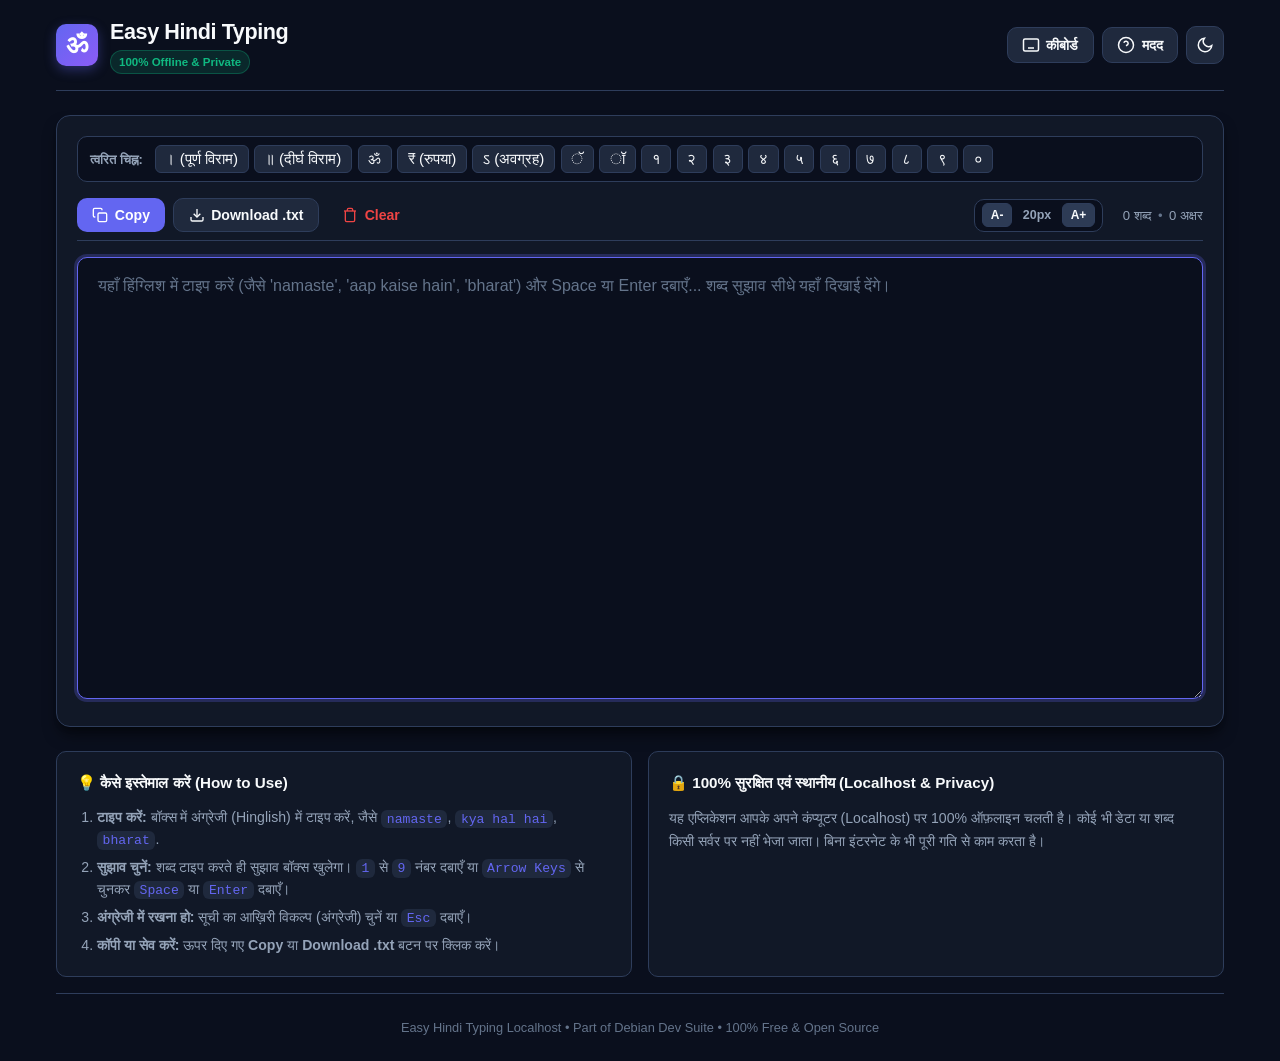
<file: Setup-Hinglish/easy-hindi-typing/index.html>
<!DOCTYPE html>
<html lang="hi" data-theme="dark">
<head>
  <meta charset="UTF-8">
  <meta name="viewport" content="width=device-width, initial-scale=1.0">
  <title>Easy Hindi Typing — Offline Hinglish to Devanagari</title>
  <meta name="description" content="Fast, 100% offline, privacy-first Hinglish to Hindi typing app with real-time multi-word suggestions.">
  <link rel="stylesheet" href="style.css">
</head>
<body>
  <div class="app-layout">
    <!-- Top Header -->
    <header class="top-nav">
      <div class="nav-brand">
        <div class="brand-icon">
          <span class="om-symbol">ॐ</span>
        </div>
        <div class="brand-text">
          <h1>Easy Hindi Typing</h1>
          <span class="badge offline-badge">100% Offline &amp; Private</span>
        </div>
      </div>

      <div class="nav-actions">
        <button id="toggleKeyboardBtn" class="btn btn-secondary" title="वर्चुअल कीबोर्ड चालू/बंद करें" aria-label="Toggle Virtual Keyboard">
          <svg class="icon" viewBox="0 0 24 24" width="18" height="18" fill="none" stroke="currentColor" stroke-width="2">
            <rect x="2" y="4" width="20" height="16" rx="2"></rect>
            <path d="M6 8h.001M10 8h.001M14 8h.001M18 8h.001M6 12h.001M10 12h.001M14 12h.001M18 12h.001M8 16h8"></path>
          </svg>
          <span class="btn-text">कीबोर्ड</span>
        </button>

        <button id="helpBtn" class="btn btn-secondary" title="कीबोर्ड शॉर्टकट्स एवं सहायता" aria-label="Keyboard Shortcuts">
          <svg class="icon" viewBox="0 0 24 24" width="18" height="18" fill="none" stroke="currentColor" stroke-width="2">
            <circle cx="12" cy="12" r="10"></circle>
            <path d="M9.09 9a3 3 0 0 1 5.83 1c0 2-3 3-3 3M12 17h.01"></path>
          </svg>
          <span class="btn-text">मदद</span>
        </button>

        <button id="themeToggleBtn" class="btn btn-icon" title="डार्क / लाइट मोड बदलें" aria-label="Toggle Theme">
          <svg id="moonIcon" class="icon" viewBox="0 0 24 24" width="18" height="18" fill="none" stroke="currentColor" stroke-width="2">
            <path d="M21 12.79A9 9 0 1 1 11.21 3 7 7 0 0 0 21 12.79z"></path>
          </svg>
          <svg id="sunIcon" class="icon hidden" viewBox="0 0 24 24" width="18" height="18" fill="none" stroke="currentColor" stroke-width="2">
            <circle cx="12" cy="12" r="5"></circle>
            <line x1="12" y1="1" x2="12" y2="3"></line>
            <line x1="12" y1="21" x2="12" y2="23"></line>
            <line x1="4.22" y1="4.22" x2="5.64" y2="5.64"></line>
            <line x1="18.36" y1="18.36" x2="19.78" y2="19.78"></line>
            <line x1="1" y1="12" x2="3" y2="12"></line>
            <line x1="21" y1="12" x2="23" y2="12"></line>
            <line x1="4.22" y1="19.78" x2="5.64" y2="18.36"></line>
            <line x1="18.36" y1="5.64" x2="19.78" y2="4.22"></line>
          </svg>
        </button>
      </div>
    </header>

    <!-- Main Container -->
    <main class="main-content">
      <!-- Editor Card -->
      <div class="editor-container">
        <!-- Quick Symbols Toolbar (Like easyhindityping.com) -->
        <div class="symbols-bar" id="symbolsBar">
          <span class="symbols-label">त्वरित चिह्न:</span>
          <div class="symbol-chips">
            <button class="symbol-btn" data-sym="।">। (पूर्ण विराम)</button>
            <button class="symbol-btn" data-sym="॥">॥ (दीर्घ विराम)</button>
            <button class="symbol-btn" data-sym="ॐ">ॐ</button>
            <button class="symbol-btn" data-sym="₹">₹ (रुपया)</button>
            <button class="symbol-btn" data-sym="ऽ">ऽ (अवग्रह)</button>
            <button class="symbol-btn" data-sym="ॅ">ॅ</button>
            <button class="symbol-btn" data-sym="ॉ">ॉ</button>
            <button class="symbol-btn" data-sym="१">१</button>
            <button class="symbol-btn" data-sym="२">२</button>
            <button class="symbol-btn" data-sym="३">३</button>
            <button class="symbol-btn" data-sym="४">४</button>
            <button class="symbol-btn" data-sym="५">५</button>
            <button class="symbol-btn" data-sym="६">६</button>
            <button class="symbol-btn" data-sym="७">७</button>
            <button class="symbol-btn" data-sym="८">८</button>
            <button class="symbol-btn" data-sym="९">९</button>
            <button class="symbol-btn" data-sym="०">०</button>
          </div>
        </div>

        <!-- Editor Controls Toolbar -->
        <div class="editor-toolbar">
          <div class="toolbar-left">
            <button id="copyBtn" class="btn btn-primary" title="कॉपी करें (Ctrl+C)">
              <svg class="icon" viewBox="0 0 24 24" width="16" height="16" fill="none" stroke="currentColor" stroke-width="2">
                <rect x="9" y="9" width="13" height="13" rx="2" ry="2"></rect>
                <path d="M5 15H4a2 2 0 0 1-2-2V4a2 2 0 0 1 2-2h9a2 2 0 0 1 2 2v1"></path>
              </svg>
              <span>Copy</span>
            </button>

            <button id="downloadBtn" class="btn btn-secondary" title="टेक्स्ट फ़ाइल के रूप में डाउनलोड करें">
              <svg class="icon" viewBox="0 0 24 24" width="16" height="16" fill="none" stroke="currentColor" stroke-width="2">
                <path d="M21 15v4a2 2 0 0 1-2 2H5a2 2 0 0 1-2-2v-4"></path>
                <polyline points="7 10 12 15 17 10"></polyline>
                <line x1="12" y1="15" x2="12" y2="3"></line>
              </svg>
              <span>Download .txt</span>
            </button>

            <button id="clearBtn" class="btn btn-danger-ghost" title="पूरा टेक्स्ट साफ़ करें">
              <svg class="icon" viewBox="0 0 24 24" width="16" height="16" fill="none" stroke="currentColor" stroke-width="2">
                <polyline points="3 6 5 6 21 6"></polyline>
                <path d="M19 6v14a2 2 0 0 1-2 2H7a2 2 0 0 1-2-2V6m3 0V4a2 2 0 0 1 2-2h4a2 2 0 0 1 2 2v2"></path>
              </svg>
              <span>Clear</span>
            </button>
          </div>

          <div class="toolbar-right">
            <!-- Font Size Controls -->
            <div class="font-size-control">
              <button id="decreaseFontBtn" class="btn btn-icon-sm" title="फ़ॉन्ट छोटा करें">A-</button>
              <span id="currentFontSize" class="font-size-indicator">20px</span>
              <button id="increaseFontBtn" class="btn btn-icon-sm" title="फ़ॉन्ट बड़ा करें">A+</button>
            </div>

            <!-- Stats -->
            <div class="stats-display">
              <span id="wordCount">0 शब्द</span>
              <span class="stat-divider">•</span>
              <span id="charCount">0 अक्षर</span>
            </div>
          </div>
        </div>

        <!-- Textarea Wrapper -->
        <div class="textarea-wrapper" id="textareaWrapper">
          <textarea
            id="editorArea"
            rows="12"
            spellcheck="false"
            autocomplete="off"
            autocorrect="off"
            autocapitalize="off"
            placeholder="यहाँ हिंग्लिश में टाइप करें (जैसे 'namaste', 'aap kaise hain', 'bharat') और Space या Enter दबाएँ... शब्द सुझाव सीधे यहाँ दिखाई देंगे।"
          ></textarea>

          <!-- Hidden Mirror Div for exact Caret Coordinate tracking -->
          <div id="caretMirror" class="caret-mirror" aria-hidden="true"></div>

          <!-- Floating Suggestion Popup Box -->
          <div id="suggestionsBox" class="suggestions-box hidden" role="listbox" aria-label="Hindi word suggestions">
            <div class="suggestions-header">
              <span>सुझाव (1-9 दबाएँ या चुनें):</span>
              <span class="esc-hint">Esc = रद्द</span>
            </div>
            <ul id="suggestionsList" class="suggestions-list">
              <!-- Dynamically populated candidate items -->
            </ul>
          </div>
        </div>

        <!-- Notification Toast -->
        <div id="toastNotification" class="toast hidden" role="status" aria-live="polite">
          <svg class="icon check-icon" viewBox="0 0 24 24" width="16" height="16" fill="none" stroke="currentColor" stroke-width="2.5">
            <polyline points="20 6 9 17 4 12"></polyline>
          </svg>
          <span id="toastMessage">कॉपी कर लिया गया!</span>
        </div>
      </div>

      <!-- Virtual Keyboard Drawer (Toggleable) -->
      <section id="virtualKeyboardSection" class="virtual-keyboard-section hidden" aria-label="Virtual Hindi Keyboard">
        <div class="vk-header">
          <h3>वर्चुअल हिंदी कीबोर्ड (Virtual Hindi Keyboard)</h3>
          <button id="closeVkBtn" class="btn btn-icon-sm" title="बंद करें">✕</button>
        </div>
        <div class="vk-keyboard" id="vkKeyboard">
          <!-- Populated by app.js -->
        </div>
      </section>

      <!-- Quick Guidance & Features Info -->
      <section class="instructions-section">
        <div class="info-card">
          <h4>💡 कैसे इस्तेमाल करें (How to Use)</h4>
          <ol class="guide-steps">
            <li><strong>टाइप करें:</strong> बॉक्स में अंग्रेजी (Hinglish) में टाइप करें, जैसे <code>namaste</code>, <code>kya hal hai</code>, <code>bharat</code>.</li>
            <li><strong>सुझाव चुनें:</strong> शब्द टाइप करते ही सुझाव बॉक्स खुलेगा। <code>1</code> से <code>9</code> नंबर दबाएँ या <code>Arrow Keys</code> से चुनकर <code>Space</code> या <code>Enter</code> दबाएँ।</li>
            <li><strong>अंग्रेजी में रखना हो:</strong> सूची का आख़िरी विकल्प (अंग्रेजी) चुनें या <code>Esc</code> दबाएँ।</li>
            <li><strong>कॉपी या सेव करें:</strong> ऊपर दिए गए <strong>Copy</strong> या <strong>Download .txt</strong> बटन पर क्लिक करें।</li>
          </ol>
        </div>

        <div class="info-card">
          <h4>🔒 100% सुरक्षित एवं स्थानीय (Localhost &amp; Privacy)</h4>
          <p>यह एप्लिकेशन आपके अपने कंप्यूटर (Localhost) पर 100% ऑफ़लाइन चलती है। कोई भी डेटा या शब्द किसी सर्वर पर नहीं भेजा जाता। बिना इंटरनेट के भी पूरी गति से काम करता है।</p>
        </div>
      </section>
    </main>

    <!-- Help Modal -->
    <div id="helpModal" class="modal-backdrop hidden" role="dialog" aria-modal="true">
      <div class="modal-content">
        <div class="modal-header">
          <h3>कीबोर्ड शॉर्टकट्स एवं संकेत (Key Shortcuts)</h3>
          <button id="closeHelpModalBtn" class="btn btn-icon-sm" aria-label="Close modal">✕</button>
        </div>
        <div class="modal-body">
          <table class="shortcuts-table">
            <thead>
              <tr>
                <th>कुंजी (Key)</th>
                <th>क्रिया (Action)</th>
              </tr>
            </thead>
            <tbody>
              <tr>
                <td><kbd>Space</kbd> / <kbd>Enter</kbd></td>
                <td>शीर्ष सुझाव (पहला शब्द) चुनें और आगे बढ़ें</td>
              </tr>
              <tr>
                <td><kbd>1</kbd> – <kbd>9</kbd></td>
                <td>संबंधित क्रम संख्या का सुझाव तुरंत चुनें</td>
              </tr>
              <tr>
                <td><kbd>↓</kbd> / <kbd>↑</kbd></td>
                <td>सुझावों की सूची में ऊपर या नीचे जाएँ</td>
              </tr>
              <tr>
                <td><kbd>Esc</kbd></td>
                <td>सुझाव बॉक्स बंद करें और मूल अंग्रेजी शब्द बनाए रखें</td>
              </tr>
              <tr>
                <td><kbd>Backspace</kbd></td>
                <td>अक्षर मिटाएँ या पहले लिखे शब्द को दोबारा संपादित करें</td>
              </tr>
              <tr>
                <td><kbd>Ctrl + C</kbd></td>
                <td>चयनित टेक्स्ट कॉपी करें</td>
              </tr>
            </tbody>
          </table>
        </div>
      </div>
    </div>

    <!-- Footer -->
    <footer class="app-footer">
      <p>Easy Hindi Typing Localhost • Part of Debian Dev Suite • 100% Free &amp; Open Source</p>
    </footer>
  </div>

  <script src="words.js"></script>
  <script src="transliterate.js"></script>
  <script src="app.js"></script>
</body>
</html>
</file>
<file: Setup-Hinglish/easy-hindi-typing/style.css>
/* ==========================================================================
   Easy Hindi Typing — Modern Styling System
   Pure Vanilla CSS • Responsive • Dark & Light Themes
   ========================================================================== */

:root {
  /* Color Tokens - Dark Mode Default */
  --bg-primary: #0a0f1d;
  --bg-surface: #111827;
  --bg-card: #1f293d;
  --bg-hover: #2d3b55;
  --bg-active: #3b4b6b;
  
  --text-primary: #f8fafc;
  --text-secondary: #94a3b8;
  --text-muted: #64748b;
  
  --border-color: #2e3d5b;
  --border-focus: #6366f1;

  --accent-primary: #6366f1;
  --accent-primary-hover: #4f46e5;
  --accent-success: #10b981;
  --accent-warning: #f59e0b;
  --accent-danger: #ef4444;

  --shadow-sm: 0 1px 2px 0 rgba(0, 0, 0, 0.3);
  --shadow-md: 0 4px 6px -1px rgba(0, 0, 0, 0.4), 0 2px 4px -2px rgba(0, 0, 0, 0.3);
  --shadow-lg: 0 10px 15px -3px rgba(0, 0, 0, 0.5), 0 4px 6px -4px rgba(0, 0, 0, 0.4);
  --shadow-popup: 0 20px 25px -5px rgba(0, 0, 0, 0.6), 0 8px 10px -6px rgba(0, 0, 0, 0.5);

  --font-family: -apple-system, BlinkMacSystemFont, "Segoe UI", Roboto, "Noto Sans Devanagari", "Lohit Devanagari", "Mangal", sans-serif;
  --font-hindi: "Noto Sans Devanagari", "Lohit Devanagari", "Gargi", "Mangal", "Nirmala UI", sans-serif;
  --font-mono: ui-monospace, SFMono-Regular, Menlo, Monaco, Consolas, "Liberation Mono", monospace;

  --radius-sm: 6px;
  --radius-md: 10px;
  --radius-lg: 14px;
  --radius-full: 9999px;

  --transition-fast: 150ms cubic-bezier(0.4, 0, 0.2, 1);
  --transition-normal: 250ms cubic-bezier(0.4, 0, 0.2, 1);
}

[data-theme="light"] {
  --bg-primary: #f1f5f9;
  --bg-surface: #ffffff;
  --bg-card: #ffffff;
  --bg-hover: #e2e8f0;
  --bg-active: #cbd5e1;

  --text-primary: #0f172a;
  --text-secondary: #475569;
  --text-muted: #94a3b8;

  --border-color: #e2e8f0;
  --border-focus: #4f46e5;

  --accent-primary: #4f46e5;
  --accent-primary-hover: #4338ca;

  --shadow-sm: 0 1px 2px 0 rgba(0, 0, 0, 0.05);
  --shadow-md: 0 4px 6px -1px rgba(0, 0, 0, 0.1), 0 2px 4px -2px rgba(0, 0, 0, 0.06);
  --shadow-lg: 0 10px 15px -3px rgba(0, 0, 0, 0.1), 0 4px 6px -4px rgba(0, 0, 0, 0.05);
  --shadow-popup: 0 20px 25px -5px rgba(0, 0, 0, 0.15), 0 8px 10px -6px rgba(0, 0, 0, 0.1);
}

/* ==========================================================================
   Base Styles & Reset
   ========================================================================== */

* {
  margin: 0;
  padding: 0;
  box-sizing: border-box;
}

body {
  font-family: var(--font-family);
  background-color: var(--bg-primary);
  color: var(--text-primary);
  line-height: 1.5;
  -webkit-font-smoothing: antialiased;
  min-height: 100vh;
  display: flex;
  flex-direction: column;
}

.app-layout {
  display: flex;
  flex-direction: column;
  min-height: 100vh;
  max-width: 1200px;
  width: 100%;
  margin: 0 auto;
  padding: 0 1rem;
}

/* ==========================================================================
   Header & Navbar
   ========================================================================== */

.top-nav {
  display: flex;
  justify-content: space-between;
  align-items: center;
  padding: 1rem 0;
  border-bottom: 1px solid var(--border-color);
  margin-bottom: 1.5rem;
}

.nav-brand {
  display: flex;
  align-items: center;
  gap: 0.75rem;
}

.brand-icon {
  width: 42px;
  height: 42px;
  background: linear-gradient(135deg, var(--accent-primary), #8b5cf6);
  border-radius: var(--radius-md);
  display: flex;
  align-items: center;
  justify-content: center;
  box-shadow: 0 4px 12px rgba(99, 102, 241, 0.35);
}

.om-symbol {
  font-size: 1.6rem;
  font-weight: bold;
  color: #ffffff;
  line-height: 1;
}

.brand-text h1 {
  font-size: 1.35rem;
  font-weight: 700;
  letter-spacing: -0.02em;
}

.badge {
  display: inline-block;
  font-size: 0.72rem;
  font-weight: 600;
  padding: 0.15rem 0.5rem;
  border-radius: var(--radius-full);
  margin-top: 2px;
}

.offline-badge {
  background-color: rgba(16, 185, 129, 0.15);
  color: var(--accent-success);
  border: 1px solid rgba(16, 185, 129, 0.3);
}

.nav-actions {
  display: flex;
  align-items: center;
  gap: 0.5rem;
}

/* ==========================================================================
   Buttons & Interactive Elements
   ========================================================================== */

.btn {
  display: inline-flex;
  align-items: center;
  justify-content: center;
  gap: 0.4rem;
  font-family: inherit;
  font-size: 0.88rem;
  font-weight: 600;
  padding: 0.5rem 0.9rem;
  border-radius: var(--radius-md);
  border: 1px solid transparent;
  cursor: pointer;
  transition: all var(--transition-fast);
  user-select: none;
}

.btn:active {
  transform: scale(0.98);
}

.btn-primary {
  background-color: var(--accent-primary);
  color: #ffffff;
}

.btn-primary:hover {
  background-color: var(--accent-primary-hover);
  box-shadow: 0 4px 12px rgba(99, 102, 241, 0.3);
}

.btn-secondary {
  background-color: var(--bg-card);
  color: var(--text-primary);
  border-color: var(--border-color);
}

.btn-secondary:hover {
  background-color: var(--bg-hover);
  border-color: var(--text-muted);
}

.btn-danger-ghost {
  background-color: transparent;
  color: var(--accent-danger);
  border-color: transparent;
}

.btn-danger-ghost:hover {
  background-color: rgba(239, 68, 68, 0.12);
}

.btn-icon {
  width: 38px;
  height: 38px;
  padding: 0;
  border-radius: var(--radius-md);
  background-color: var(--bg-card);
  color: var(--text-primary);
  border: 1px solid var(--border-color);
}

.btn-icon:hover {
  background-color: var(--bg-hover);
}

.btn-icon-sm {
  font-size: 0.75rem;
  font-weight: 700;
  padding: 0.25rem 0.5rem;
  border-radius: var(--radius-sm);
  background-color: var(--bg-hover);
  color: var(--text-primary);
  border: 1px solid var(--border-color);
  cursor: pointer;
  transition: background-color var(--transition-fast);
}

.btn-icon-sm:hover {
  background-color: var(--bg-active);
}

/* ==========================================================================
   Main Content & Editor Card
   ========================================================================== */

.main-content {
  flex: 1;
  display: flex;
  flex-direction: column;
  gap: 1.5rem;
}

.editor-container {
  background-color: var(--bg-surface);
  border: 1px solid var(--border-color);
  border-radius: var(--radius-lg);
  box-shadow: var(--shadow-lg);
  padding: 1.25rem;
  display: flex;
  flex-direction: column;
  gap: 1rem;
  position: relative;
}

/* Quick Symbols Bar */
.symbols-bar {
  display: flex;
  align-items: center;
  gap: 0.75rem;
  padding: 0.5rem 0.75rem;
  background-color: var(--bg-primary);
  border-radius: var(--radius-md);
  border: 1px solid var(--border-color);
  overflow-x: auto;
  scrollbar-width: thin;
}

.symbols-label {
  font-size: 0.8rem;
  font-weight: 600;
  color: var(--text-secondary);
  white-space: nowrap;
}

.symbol-chips {
  display: flex;
  align-items: center;
  gap: 0.35rem;
  flex-wrap: nowrap;
}

.symbol-btn {
  background-color: var(--bg-card);
  color: var(--text-primary);
  font-family: var(--font-hindi);
  font-size: 0.95rem;
  padding: 0.25rem 0.6rem;
  border-radius: var(--radius-sm);
  border: 1px solid var(--border-color);
  cursor: pointer;
  white-space: nowrap;
  transition: all var(--transition-fast);
}

.symbol-btn:hover {
  background-color: var(--accent-primary);
  color: #ffffff;
  border-color: var(--accent-primary);
  transform: translateY(-1px);
}

/* Editor Toolbar */
.editor-toolbar {
  display: flex;
  justify-content: space-between;
  align-items: center;
  flex-wrap: wrap;
  gap: 0.75rem;
  padding-bottom: 0.5rem;
  border-bottom: 1px solid var(--border-color);
}

.toolbar-left {
  display: flex;
  align-items: center;
  gap: 0.5rem;
  flex-wrap: wrap;
}

.toolbar-right {
  display: flex;
  align-items: center;
  gap: 1.25rem;
  flex-wrap: wrap;
}

.font-size-control {
  display: flex;
  align-items: center;
  gap: 0.35rem;
  background-color: var(--bg-primary);
  padding: 0.2rem 0.4rem;
  border-radius: var(--radius-md);
  border: 1px solid var(--border-color);
}

.font-size-indicator {
  font-size: 0.78rem;
  font-weight: 600;
  color: var(--text-secondary);
  min-width: 38px;
  text-align: center;
}

.stats-display {
  display: flex;
  align-items: center;
  gap: 0.4rem;
  font-size: 0.82rem;
  font-weight: 500;
  color: var(--text-secondary);
}

.stat-divider {
  color: var(--text-muted);
}

/* ==========================================================================
   Textarea & Caret Mirror
   ========================================================================== */

.textarea-wrapper {
  position: relative;
  width: 100%;
}

textarea#editorArea {
  width: 100%;
  min-height: 280px;
  padding: 1rem 1.25rem;
  background-color: var(--bg-primary);
  color: var(--text-primary);
  font-family: var(--font-hindi);
  font-size: 20px;
  line-height: 1.7;
  border: 1px solid var(--border-color);
  border-radius: var(--radius-md);
  outline: none;
  resize: vertical;
  transition: border-color var(--transition-fast), box-shadow var(--transition-fast);
}

textarea#editorArea:focus {
  border-color: var(--border-focus);
  box-shadow: 0 0 0 3px rgba(99, 102, 241, 0.25);
}

textarea#editorArea::placeholder {
  color: var(--text-muted);
  font-size: 1rem;
  line-height: 1.5;
}

/* Caret Mirror for calculating precise pixel coordinates */
.caret-mirror {
  position: absolute;
  top: 0;
  left: 0;
  visibility: hidden;
  pointer-events: none;
  white-space: pre-wrap;
  word-wrap: break-word;
  overflow: hidden;
  box-sizing: border-box;
}

/* ==========================================================================
   Floating Suggestions Popup Box
   ========================================================================== */

.suggestions-box {
  position: absolute;
  z-index: 1000;
  background-color: var(--bg-surface);
  border: 1px solid var(--accent-primary);
  border-radius: var(--radius-md);
  box-shadow: var(--shadow-popup);
  min-width: 220px;
  max-width: 320px;
  overflow: hidden;
  backdrop-filter: blur(8px);
  animation: popupSlideIn 120ms ease-out forwards;
}

@keyframes popupSlideIn {
  from {
    opacity: 0;
    transform: translateY(4px) scale(0.98);
  }
  to {
    opacity: 1;
    transform: translateY(0) scale(1);
  }
}

.suggestions-header {
  display: flex;
  justify-content: space-between;
  align-items: center;
  padding: 0.35rem 0.65rem;
  background-color: var(--bg-card);
  font-size: 0.72rem;
  font-weight: 600;
  color: var(--text-muted);
  border-bottom: 1px solid var(--border-color);
}

.esc-hint {
  font-family: var(--font-mono);
  font-size: 0.68rem;
  color: var(--text-muted);
}

.suggestions-list {
  list-style: none;
  padding: 0.25rem 0;
  margin: 0;
  max-height: 240px;
  overflow-y: auto;
}

.suggestion-item {
  display: flex;
  align-items: center;
  justify-content: space-between;
  padding: 0.45rem 0.75rem;
  cursor: pointer;
  transition: background-color var(--transition-fast);
}

.suggestion-item:hover,
.suggestion-item.active {
  background-color: rgba(99, 102, 241, 0.22);
}

.suggestion-item.active {
  border-left: 3px solid var(--accent-primary);
  padding-left: calc(0.75rem - 3px);
}

.cand-word {
  font-family: var(--font-hindi);
  font-size: 1.15rem;
  font-weight: 500;
  color: var(--text-primary);
}

.cand-number {
  font-family: var(--font-mono);
  font-size: 0.72rem;
  font-weight: 700;
  background-color: var(--bg-card);
  color: var(--text-secondary);
  padding: 0.1rem 0.35rem;
  border-radius: var(--radius-sm);
  border: 1px solid var(--border-color);
}

/* ==========================================================================
   Virtual Keyboard Drawer
   ========================================================================== */

.virtual-keyboard-section {
  background-color: var(--bg-surface);
  border: 1px solid var(--border-color);
  border-radius: var(--radius-lg);
  padding: 1.25rem;
  box-shadow: var(--shadow-md);
}

.vk-header {
  display: flex;
  justify-content: space-between;
  align-items: center;
  margin-bottom: 1rem;
}

.vk-header h3 {
  font-size: 1rem;
  font-weight: 600;
  color: var(--text-secondary);
}

.vk-keyboard {
  display: flex;
  flex-direction: column;
  gap: 0.4rem;
}

.vk-row {
  display: flex;
  gap: 0.35rem;
  flex-wrap: wrap;
  justify-content: center;
}

.vk-key {
  font-family: var(--font-hindi);
  font-size: 1.1rem;
  min-width: 42px;
  height: 42px;
  background-color: var(--bg-card);
  color: var(--text-primary);
  border: 1px solid var(--border-color);
  border-radius: var(--radius-sm);
  display: flex;
  align-items: center;
  justify-content: center;
  cursor: pointer;
  transition: all var(--transition-fast);
  user-select: none;
}

.vk-key:hover {
  background-color: var(--accent-primary);
  color: #ffffff;
  border-color: var(--accent-primary);
  transform: translateY(-1px);
}

.vk-key:active {
  transform: translateY(1px);
}

/* ==========================================================================
   Toast Notification
   ========================================================================== */

.toast {
  position: absolute;
  bottom: 1.5rem;
  right: 1.5rem;
  background-color: var(--accent-success);
  color: #ffffff;
  padding: 0.6rem 1rem;
  border-radius: var(--radius-md);
  box-shadow: var(--shadow-popup);
  display: flex;
  align-items: center;
  gap: 0.5rem;
  font-size: 0.88rem;
  font-weight: 600;
  z-index: 1050;
  animation: toastFadeIn 200ms ease-out;
}

@keyframes toastFadeIn {
  from {
    opacity: 0;
    transform: translateY(10px);
  }
  to {
    opacity: 1;
    transform: translateY(0);
  }
}

/* ==========================================================================
   Instructions & Help
   ========================================================================== */

.instructions-section {
  display: grid;
  grid-template-columns: repeat(auto-fit, minmax(300px, 1fr));
  gap: 1rem;
}

.info-card {
  background-color: var(--bg-surface);
  border: 1px solid var(--border-color);
  border-radius: var(--radius-md);
  padding: 1.25rem;
}

.info-card h4 {
  font-size: 0.95rem;
  font-weight: 700;
  margin-bottom: 0.75rem;
  color: var(--text-primary);
}

.guide-steps {
  padding-left: 1.25rem;
  font-size: 0.88rem;
  color: var(--text-secondary);
  display: flex;
  flex-direction: column;
  gap: 0.4rem;
}

.guide-steps code {
  background-color: var(--bg-card);
  color: var(--accent-primary);
  padding: 0.1rem 0.35rem;
  border-radius: var(--radius-sm);
  font-family: var(--font-mono);
  font-size: 0.82rem;
}

.info-card p {
  font-size: 0.88rem;
  color: var(--text-secondary);
  line-height: 1.6;
}

/* Modal */
.modal-backdrop {
  position: fixed;
  inset: 0;
  background-color: rgba(0, 0, 0, 0.65);
  display: flex;
  align-items: center;
  justify-content: center;
  z-index: 2000;
  padding: 1rem;
  backdrop-filter: blur(4px);
}

.modal-content {
  background-color: var(--bg-surface);
  border: 1px solid var(--border-color);
  border-radius: var(--radius-lg);
  box-shadow: var(--shadow-popup);
  max-width: 540px;
  width: 100%;
  overflow: hidden;
}

.modal-header {
  display: flex;
  justify-content: space-between;
  align-items: center;
  padding: 1rem 1.25rem;
  border-bottom: 1px solid var(--border-color);
}

.modal-body {
  padding: 1.25rem;
}

.shortcuts-table {
  width: 100%;
  border-collapse: collapse;
  font-size: 0.88rem;
}

.shortcuts-table th,
.shortcuts-table td {
  padding: 0.6rem 0.75rem;
  text-align: left;
  border-bottom: 1px solid var(--border-color);
}

.shortcuts-table th {
  color: var(--text-secondary);
  font-weight: 600;
}

kbd {
  background-color: var(--bg-card);
  border: 1px solid var(--border-color);
  border-radius: 4px;
  box-shadow: 0 1px 1px rgba(0, 0, 0, 0.2);
  color: var(--accent-primary);
  font-family: var(--font-mono);
  font-size: 0.78rem;
  padding: 0.15rem 0.4rem;
}

/* Footer */
.app-footer {
  text-align: center;
  padding: 1.5rem 0;
  font-size: 0.8rem;
  color: var(--text-muted);
  border-top: 1px solid var(--border-color);
  margin-top: 1rem;
}

/* Utilities */
.hidden {
  display: none !important;
}

@media (max-width: 640px) {
  .editor-toolbar {
    flex-direction: column;
    align-items: flex-start;
  }
  .toolbar-right {
    width: 100%;
    justify-content: space-between;
  }
  .symbols-bar {
    font-size: 0.85rem;
  }
}
</file>
